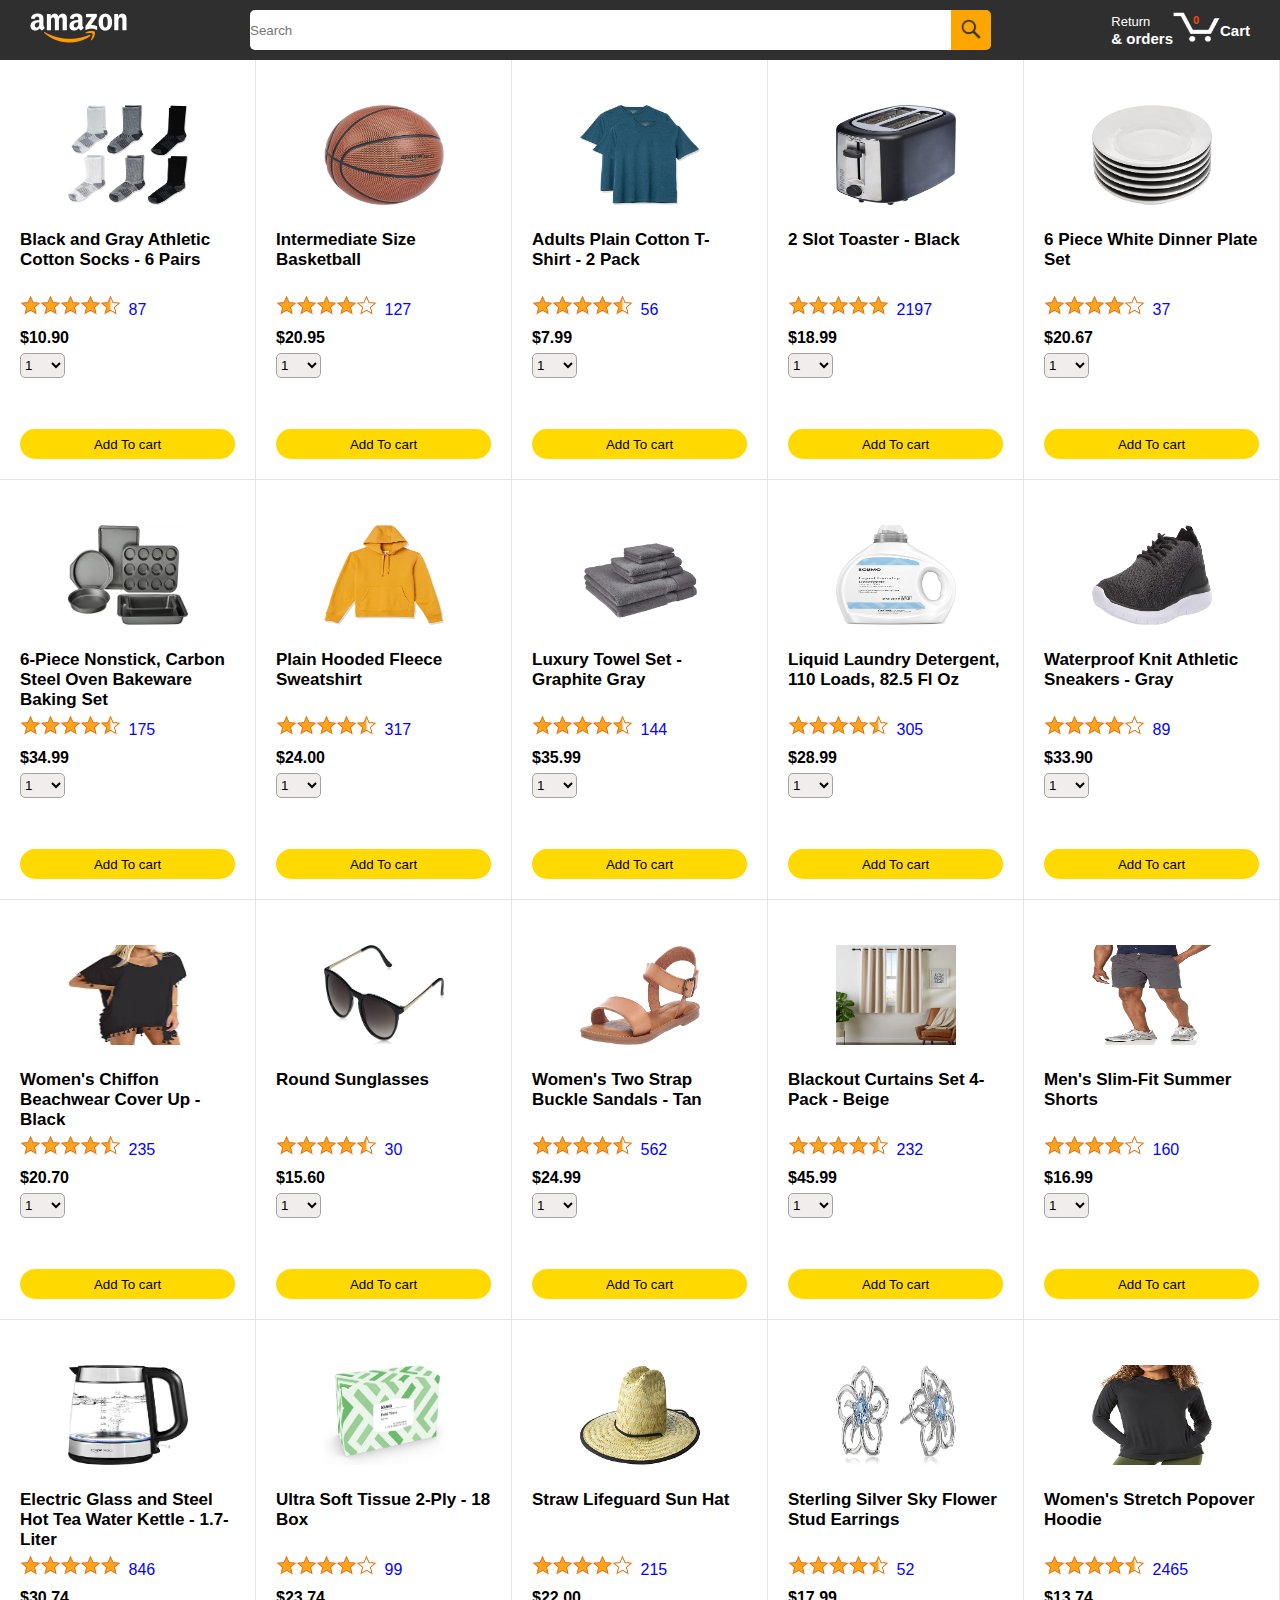
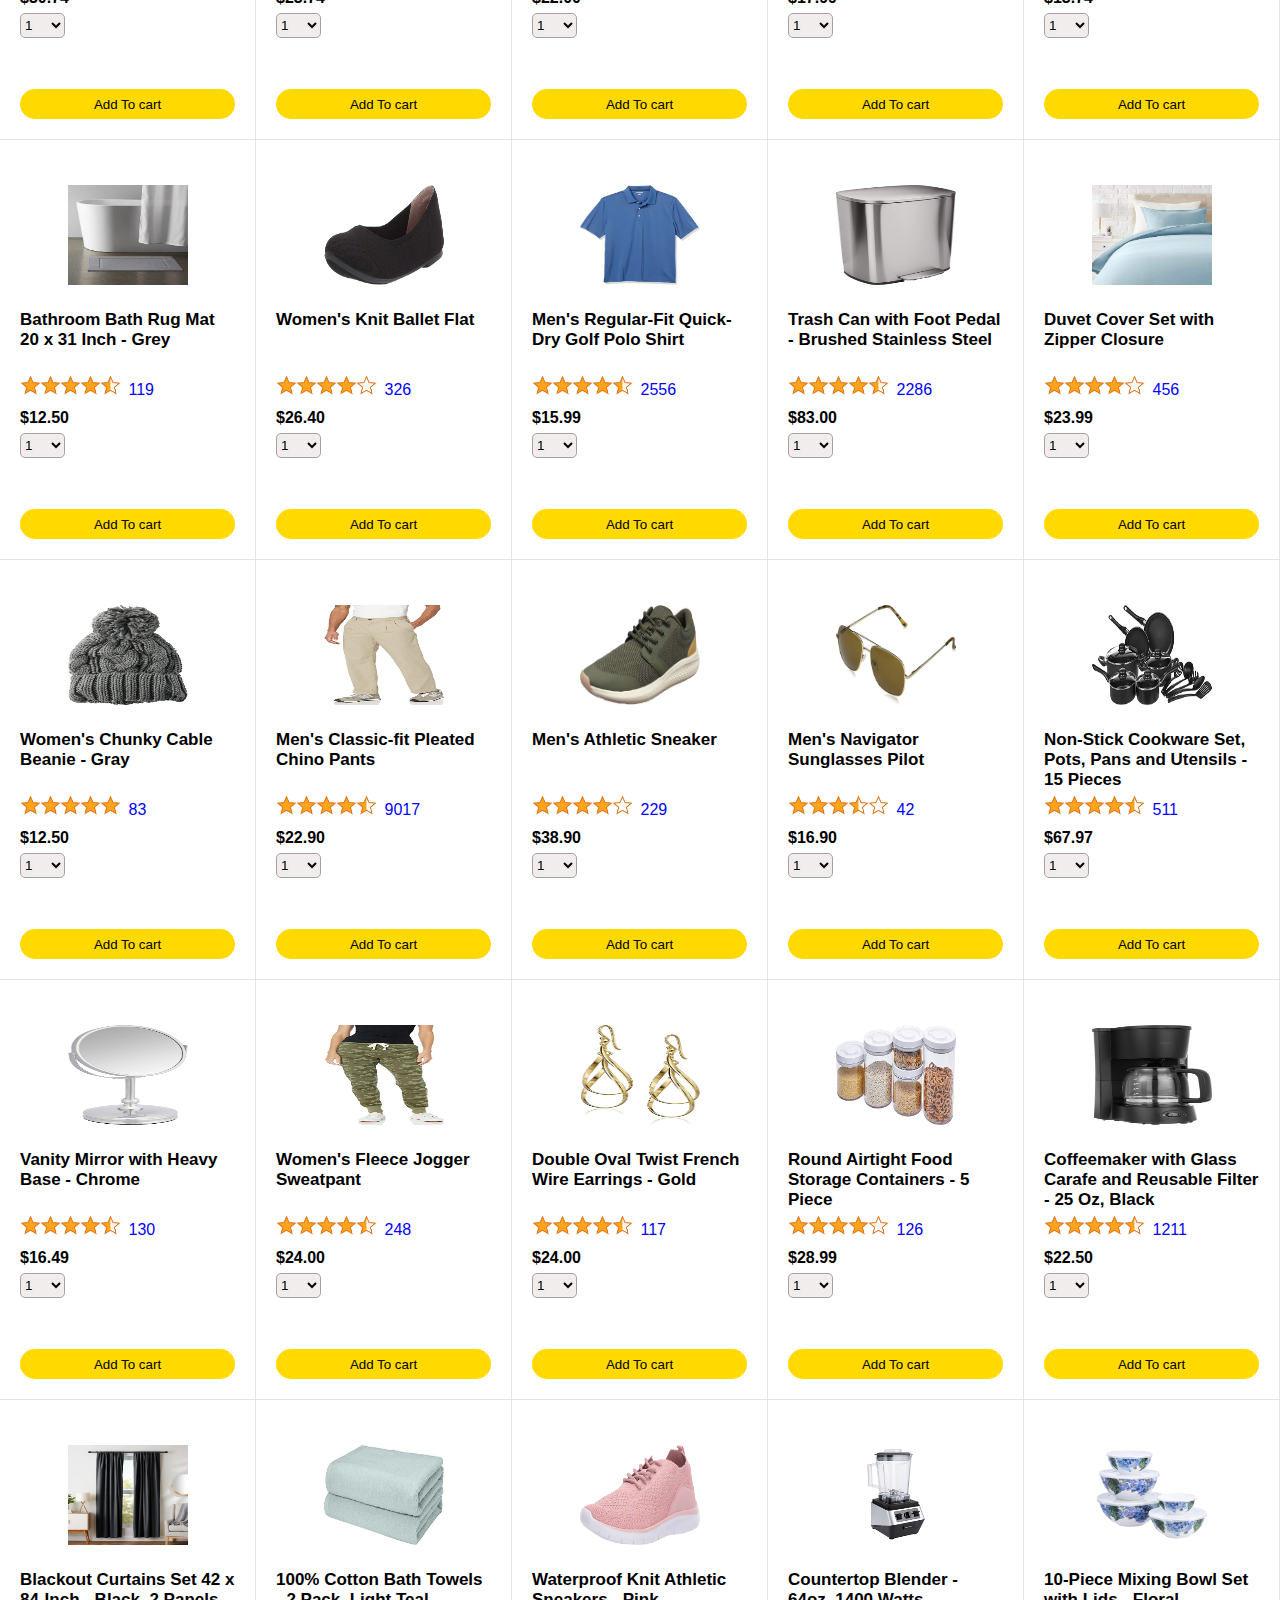
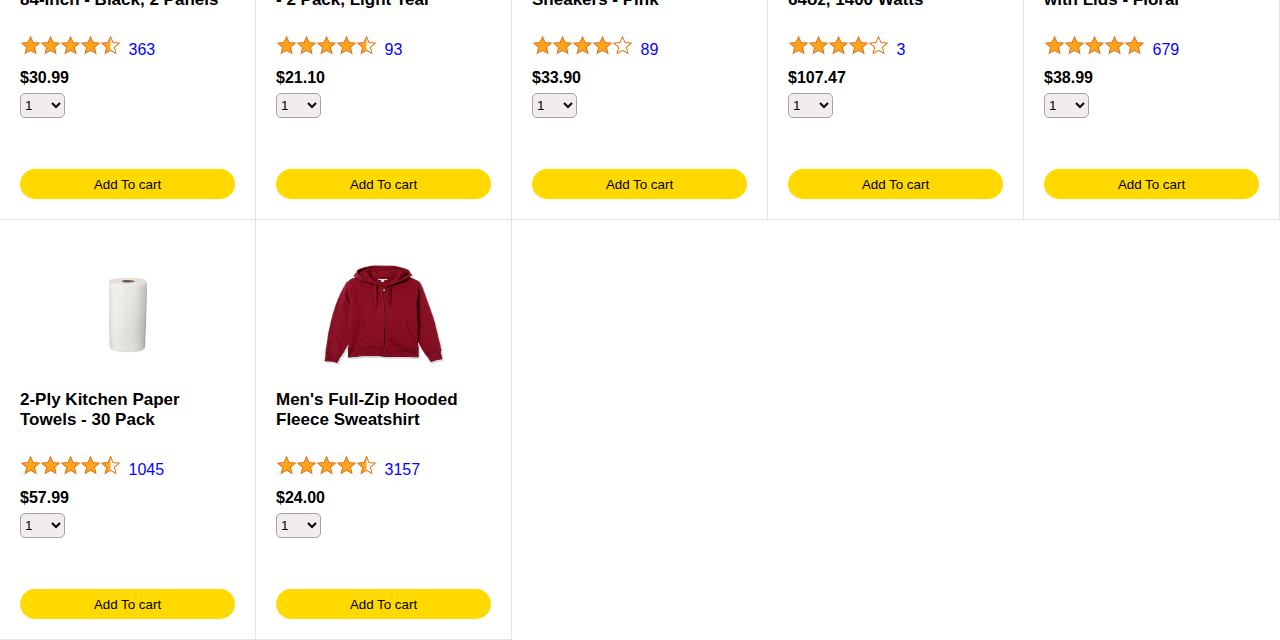
<file: index.html>
<!DOCTYPE html>
<html lang="en">
<head>
  <meta charset="UTF-8">
  <meta name="viewport" content="width=device-width, initial-scale=1.0">
  <title>Amazon</title>
  <link rel="stylesheet" href="style/amazon-header.css">
  <link rel="stylesheet" href="style/amazon.css">
</head>
<body>
   <div class="header">
    <div class="header-container">
      <div class="left-section">
        <img src="images/amazon-logo-white.png" class="logo">
      </div>
      <div class="middle-section">
        <input type="text" class="search" placeholder="Search">
        <button class="search-btn">
          <img src="images/icons/search-icon.png" class="search-icon">
        </button>
      </div>
      <div class="right-section">
          <p>
            <span class="return"> Return <br> </span> 
            <span class="order"> & orders </span>
          </p>
          <a href="checkout.html">
          <div class="cart-div">
            <img src="images/icons/cart-icon.png" class="cart-icon">
            <div class="quantity">0</div>
            <div class="cart-name">Cart</div>
          </div>
          </a>
      </div>
    </div>
   </div>

   <!-- -------main------------ -->

   <div class="main">
    <div class="container">
      <div class="grid-container">
      </div>
    </div>
   </div>

   <script type="module" src="script/amazon.js"></script>
</body>
</html>
</file>
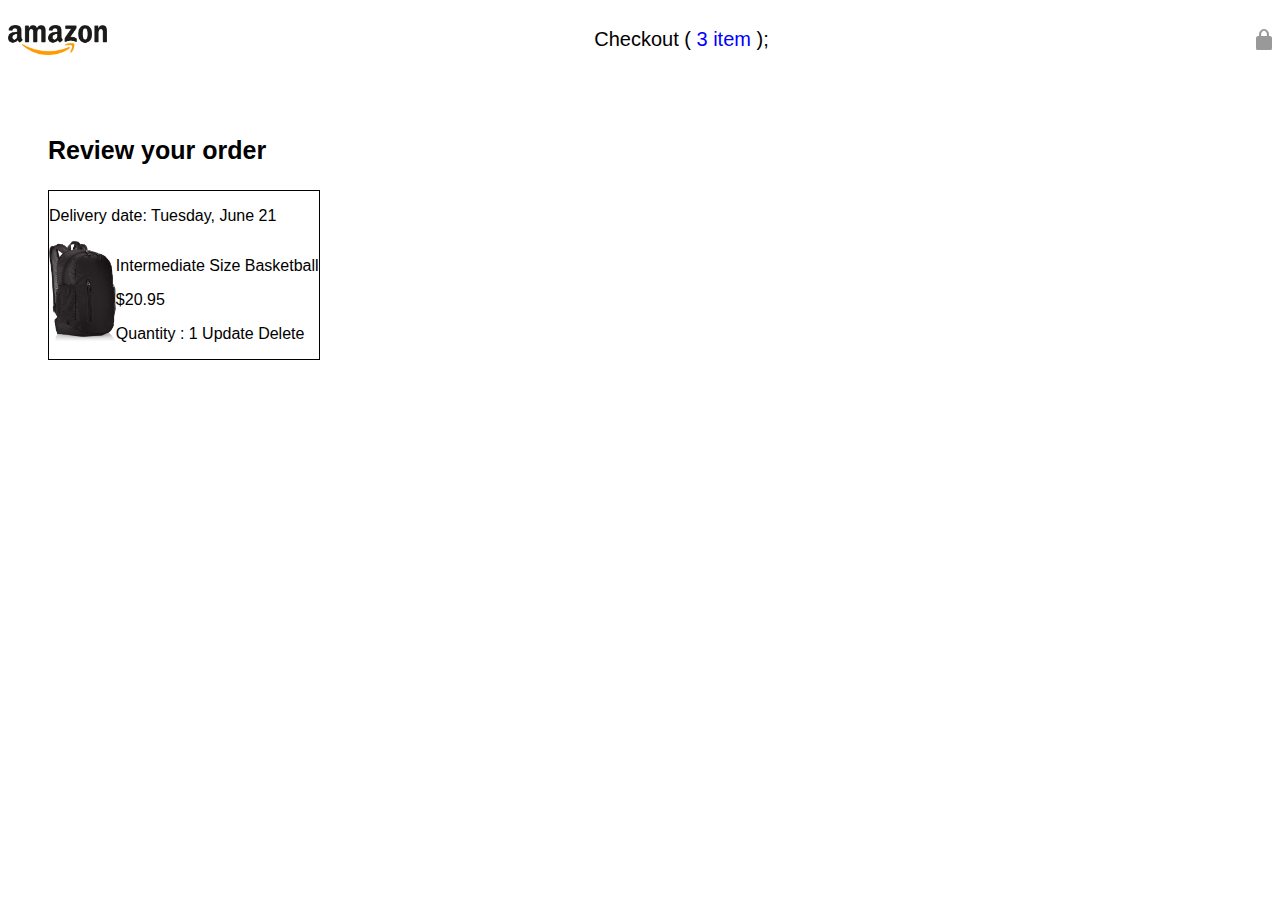
<file: new.html>
<!DOCTYPE html>
<html lang="en">
<head>
  <meta charset="UTF-8">
  <meta name="viewport" content="width=device-width, initial-scale=1.0">
  <title>Checkout2</title>
  <link rel="stylesheet" href="style.css">
</head>
<body>
  <div class="header">
    <img src="images/amazon-logo.png" class="logo">
    <p class="item-selected">Checkout ( <span>3 item</span> );</p>
    <img src="images/icons/checkout-lock-icon.png">
  </div>
  <div class="main">
    <p class="main-title">Review your order</p>
    <div class="container">
       <div class="order-summary">
        <p class="date">Delivery date: Tuesday, June 21</p>
        <div class="product-details">
          <div>
            <img src="images/products/backpack.jpg" class="image">
          </div>
          <div>
            <p class="name">Intermediate Size Basketball</p>
            <p class="cost">$20.95</p>
            <p class="quantity">Quantity : 1 <span>Update</span> <span>Delete</span> </p>
          </div>
        </div>
       </div>
    </div>
  </div>
</body>
</html>
</file>
<file: style/amazon-header.css>
*{
  margin:0;
  padding:0;
  font-family:'poppind',sans-serif;
  color:white;
}
.header{
  position: fixed;
  top:0;
  left:0;
  right:0;
}
.header-container{
  height:40px;
  padding: 10px 30px;
  display:flex;
  justify-content: space-between;
  align-items: center;
  background-color: rgb(48, 47, 47);
}

/* ------left---------- */
.left-section{
  width:200px;
  margin-right: 20px;
}
.logo{
  height:30px;
}

@media(max-width:800px){
  .left-section{
  width:unset;
  }
}
/* -----middle---- */
.middle-section{
  display: flex;
  flex:1;
  height:40px;
}
.search{
  flex:1;
  
  border:none;
  border-top-left-radius:5px;
  border-bottom-left-radius:5px;
}
.search-btn{
  width: 40px;
  margin-left: -1px;
  border:none;
  border-top-right-radius:5px;
  border-bottom-right-radius:5px;
  background-color: orange;
}
.search-icon{
  height:20px;
}

/* ------right------ */
.return{
  font-size: 13px;
}
.order{
  font-size: 15px;
  font-weight: 600;
}
.cart-icon{
  height:30px;
  width: 47px;
}
.right-section{
  display: flex;
  margin-left: 120px;
}
.right-section a{
  text-decoration: none;
  color: white;
}
.cart-div{
  display: flex;
  position: relative;
}
.quantity{
  position: absolute;
  top:2px;
  left:20px;
  font-size: 11px;
  font-weight: 600;
  color:rgb(255, 72, 0);
}
.cart-name{
  margin-top: 10px;
  font-size: 15px;
  font-weight: 600;
}
@media(max-width:800px){
  .right-section{
    margin-left:10px;
  }
}

@media(max-width:800px){
  .header-container{
    padding:10px 5px;
  }
}
</file>
<file: style/amazon.css>
.main{
  margin-top: 60px;
}
.grid-container{
  display: grid;
  grid-template-columns: repeat(8,1fr);
  height:400px;
} 
@media(max-width:2000px){
  .grid-container{
    grid-template-columns: repeat(7,1fr);
  }
}
@media(max-width:1800px){
  .grid-container{
    grid-template-columns: repeat(6,1fr);
  }
}
@media(max-width:1300px){
  .grid-container{
    grid-template-columns: repeat(5,1fr);
  }
}
@media(max-width:1000px){
  .grid-container{
    grid-template-columns: repeat(4,1fr);
  }
}
@media(max-width:800px){
  .grid-container{
    grid-template-columns: repeat(3,1fr);
  }
}
@media(max-width:600px){
  .grid-container{
    grid-template-columns: repeat(2,1fr);
  }
}
@media(max-width:400px){
  .grid-container{
    grid-template-columns: repeat(1,1fr);
  }
}

/* --------product-grid---------- */
.product-container{
  padding: 20px;
  border-right: 1px solid rgb(230, 227, 227);
  border-bottom: 1px solid rgb(230, 227, 227);
}
.product-image{
  height: 150px;
  display:flex;
  align-items: center;
  justify-content: center;
}
.image{
  height: 100px;
  width:120px;
}
.product-name{
  height:55px;
  font-size: 17px;
  font-weight: 600;
}
.product-rating{
  margin: 10px 0 10px 0;
  color:rgb(3, 3, 255);
}
.rating-stars{
  height:20px;
  margin-right: 3px;
}
.price{
  font-size: 16px;
  font-weight: 600;
  margin-bottom: 6px;
}
.quantity-container select{
  border-radius: 5px;
  border:1px solid rgb(165, 162, 162);
  height: 25px;
  width: 45px;
  background-color: rgb(241, 237, 237);
  margin-bottom: 10px;
}
.added-to-cart{
  display: flex;
  align-items: center;
  font-size: 14px;
  font-weight:600;
  margin-top: 15px;
  margin-bottom: 10px;
  color:rgb(28, 114, 64);
  opacity: 0;
}
.added-to-cart.show{
  opacity:1;
}
.check-mark{
  height:13px;
  margin-right: 5px;
}
.add{
  width:100%;
  height:30px;
  border-radius:15px;
  border:none;
  background-color: rgb(255, 217, 0);
}
.product-name ,
.quantity-container select,
.quantity-container select option,
.price,
.add{
  color:black;
}
</file>
<file: style.css>
*{
  margin:none;
  font-family:'poppins',sans-serif;
}

.header{
  display:flex;
  justify-content: space-between;
  align-items: center;
}
.logo{
  height:30px;
}
.item-selected{
  font-size: 20px;
}
.item-selected span{
  color:blue;
}

.main{
  padding: 40px;
}
.main-title{
  font-size: 25px;
  font-weight: bold;
}
.container{
  display: flex;
}
.order-summary{
  border:1px solid black;
}
.product-details{
  display: flex;
}
.image{
  height:100px;
}
</file>
